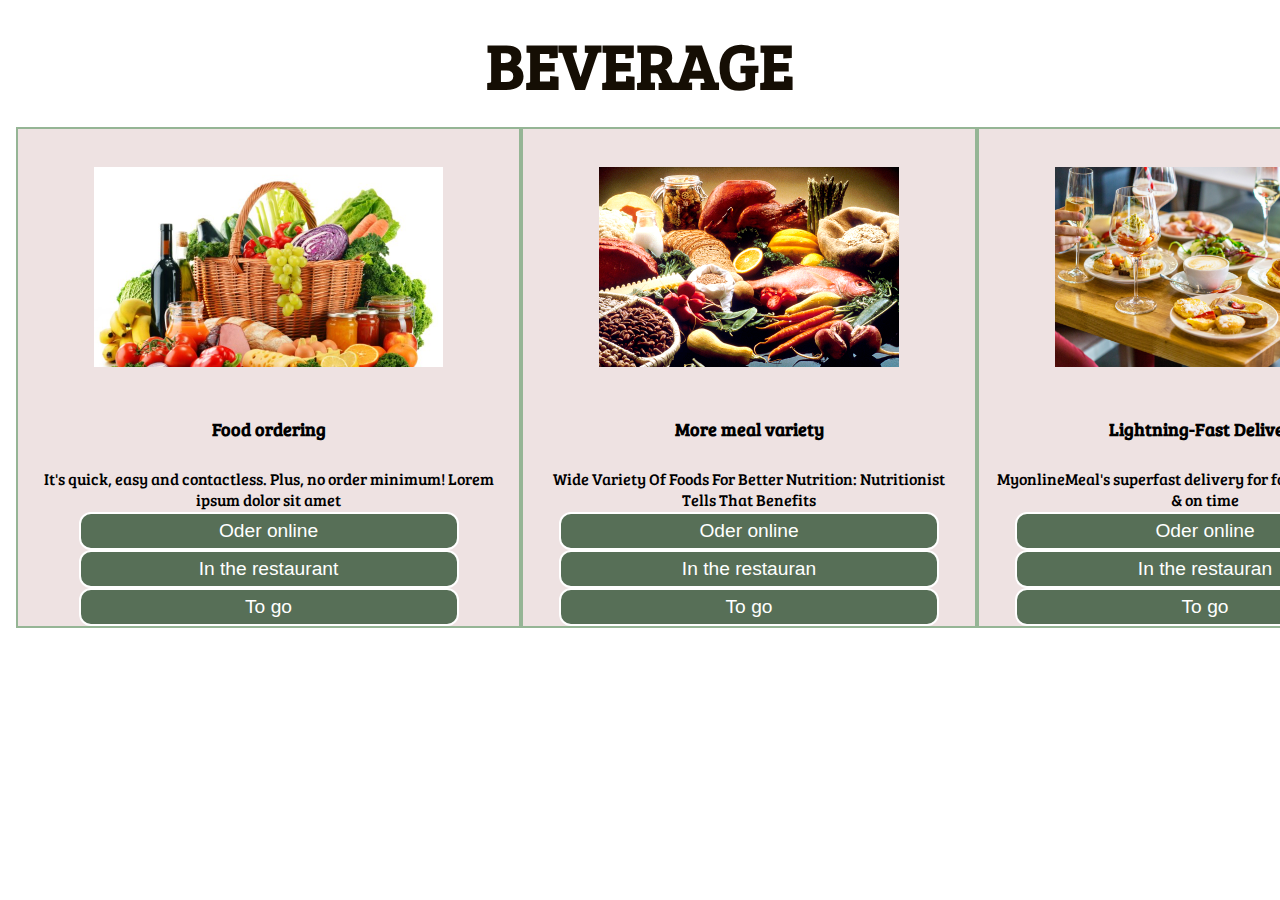
<file: Beverage.html>
<!DOCTYPE html>
<html lang="en">
<head>
    <meta charset="UTF-8">
    <meta http-equiv="X-UA-Compatible" content="IE=edge">
    <meta name="viewport" content="width=device-width, initial-scale=1.0">
    <title>My online meal</title>
    <link href="https://fonts.googleapis.com/css2?family=Baloo+Tamma+2&family=Bree+Serif&display=swap" rel="stylesheet">
    <link rel="stylesheet" href="css/style.css">
    <link rel="stylesheet" media="screen and (max-width:1000px)" href="css/phone.css">
</head>
<body>
    <section id="services-container">
        <h1 class="h-primary center">BEVERAGE</h1>
        <div id="services">
            <div class="box">
                <img src="img/bev1.jpg" alt="">
            <h2 class="h-secondary center">Food ordering</h2>
            <p class="center">It's quick, easy and contactless.
                Plus, no order minimum! Lorem ipsum dolor sit amet</p>
                <button class="btn">Oder online</button>
                <button class="btn">In the restaurant</button>
                <button class="btn">To go</button>
            </div>
            <div class="box">
                <img id="imgg" src="img/bev2.jpg" alt="">
            <h2 class="h-secondary center">More meal variety</h2>
           <p class="center"> Wide Variety Of Foods For Better Nutrition: Nutritionist Tells That Benefits</p>
           <button class="btn">Oder online</button>
           <button class="btn">In the restauran</button>
           <button class="btn">To go</button>
            </div>
            <div class="box">
                <img src="img/bev3.jpg" alt="">
            <h2 class="h-secondary center">Lightning-Fast Delivery</h2>
           <p class="center">MyonlineMeal's superfast delivery for food delivered fresh & on time</p>
           <button class="btn ">Oder online</button>
           <button class="btn">In the restauran</button>
           <button class="btn">To go</button>
            </div>
        </div>
    </section>
</body>
</html>
</file>
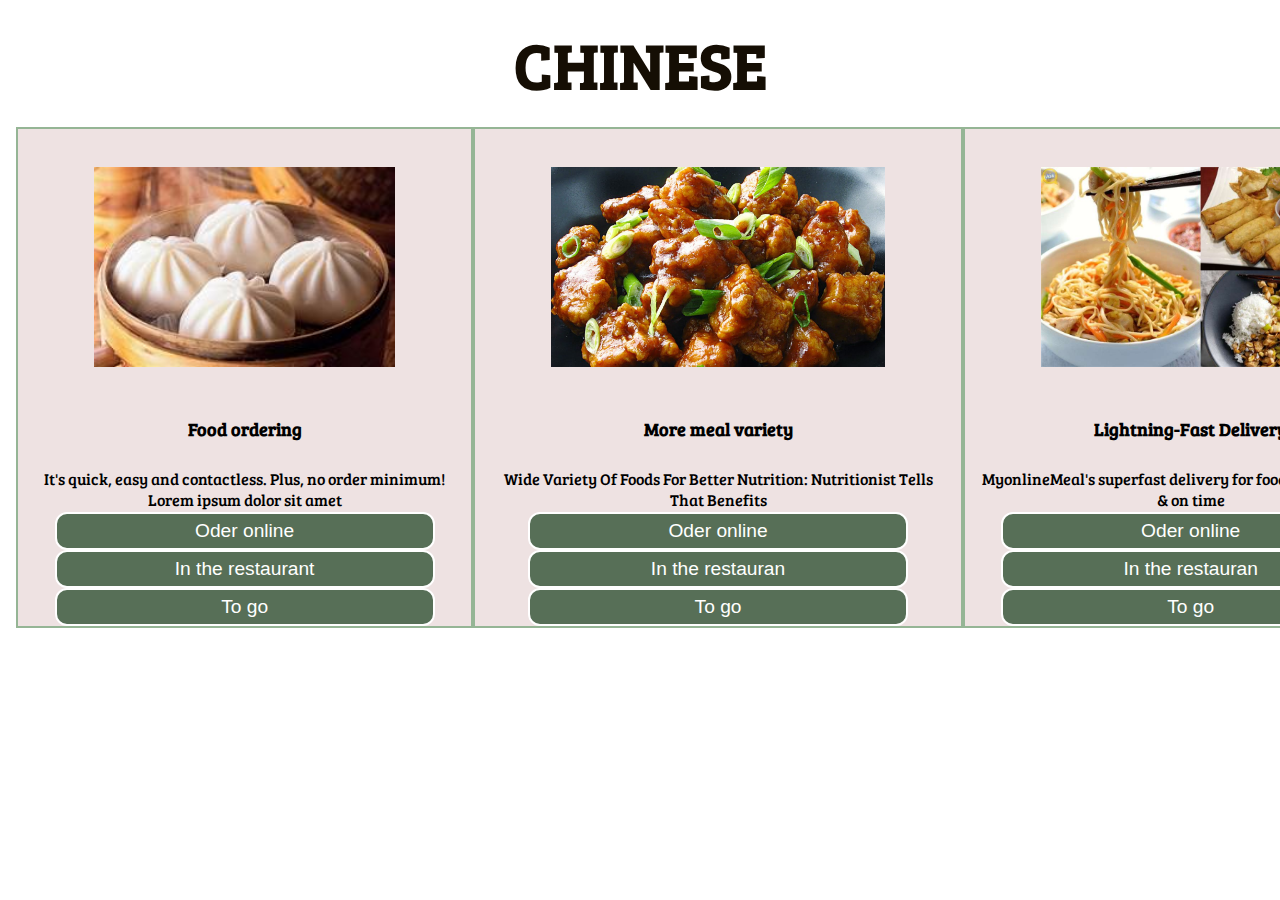
<file: Chinese.html>
<!DOCTYPE html>
<html lang="en">
<head>
    <meta charset="UTF-8">
    <meta http-equiv="X-UA-Compatible" content="IE=edge">
    <meta name="viewport" content="width=device-width, initial-scale=1.0">
    <title>My online meal</title>
    <link href="https://fonts.googleapis.com/css2?family=Baloo+Tamma+2&family=Bree+Serif&display=swap" rel="stylesheet">
    <link rel="stylesheet" href="css/style.css">
    <link rel="stylesheet" media="screen and (max-width:1000px)" href="css/phone.css">
</head>
<body>
    <section id="services-container">
        <h1 class="h-primary center">CHINESE</h1>
        <div id="services">
            <div class="box">
                <img src="img/ch1.jfif" alt="">
            <h2 class="h-secondary center">Food ordering</h2>
            <p class="center">It's quick, easy and contactless.
                Plus, no order minimum! Lorem ipsum dolor sit amet</p>
                <button class="btn">Oder online</button>
                <button class="btn">In the restaurant</button>
                <button class="btn">To go</button>
            </div>
            <div class="box">
                <img id="imgg" src="img/ch2.jpg" alt="">
            <h2 class="h-secondary center">More meal variety</h2>
           <p class="center"> Wide Variety Of Foods For Better Nutrition: Nutritionist Tells That Benefits</p>
           <button class="btn">Oder online</button>
           <button class="btn">In the restauran</button>
           <button class="btn">To go</button>
            </div>
            <div class="box">
                <img src="img/ch3.jpg" alt="">
            <h2 class="h-secondary center">Lightning-Fast Delivery</h2>
           <p class="center">MyonlineMeal's superfast delivery for food delivered fresh & on time</p>
           <button class="btn ">Oder online</button>
           <button class="btn">In the restauran</button>
           <button class="btn">To go</button>
            </div>
        </div>
    </section>
</body>
</html>
</file>
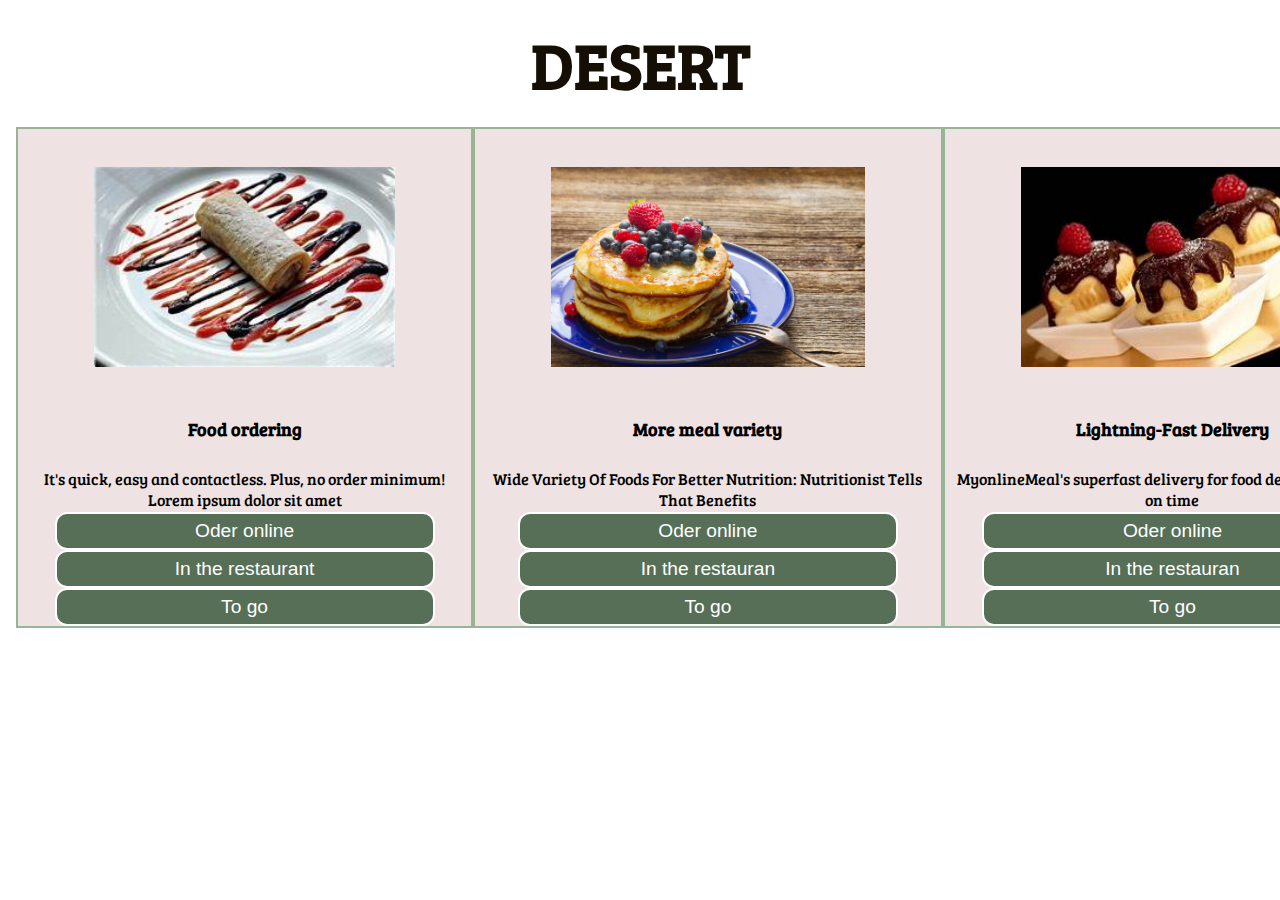
<file: Desert.html>
<!DOCTYPE html>
<html lang="en">
<head>
    <meta charset="UTF-8">
    <meta http-equiv="X-UA-Compatible" content="IE=edge">
    <meta name="viewport" content="width=device-width, initial-scale=1.0">
    <title>My online meal</title>
    <link href="https://fonts.googleapis.com/css2?family=Baloo+Tamma+2&family=Bree+Serif&display=swap" rel="stylesheet">
    <link rel="stylesheet" href="css/style.css">
    <link rel="stylesheet" media="screen and (max-width:1000px)" href="css/phone.css">
</head>
<body>
    <section id="services-container">
        <h1 class="h-primary center">DESERT</h1>
        <div id="services">
            <div class="box">
                <img src="img/de1.jfif" alt="">
            <h2 class="h-secondary center">Food ordering</h2>
            <p class="center">It's quick, easy and contactless.
                Plus, no order minimum! Lorem ipsum dolor sit amet</p>
                <button class="btn">Oder online</button>
                <button class="btn">In the restaurant</button>
                <button class="btn">To go</button>
            </div>
            <div class="box">
                <img id="imgg" src="img/de2.jpg" alt="">
            <h2 class="h-secondary center">More meal variety</h2>
           <p class="center"> Wide Variety Of Foods For Better Nutrition: Nutritionist Tells That Benefits</p>
           <button class="btn">Oder online</button>
           <button class="btn">In the restauran</button>
           <button class="btn">To go</button>
            </div>
            <div class="box">
                <img src="img/de3.jfif" alt="">
            <h2 class="h-secondary center">Lightning-Fast Delivery</h2>
           <p class="center">MyonlineMeal's superfast delivery for food delivered fresh & on time</p>
           <button class="btn ">Oder online</button>
           <button class="btn">In the restauran</button>
           <button class="btn">To go</button>
            </div>
        </div>
    </section>
</body>
</html>
</file>
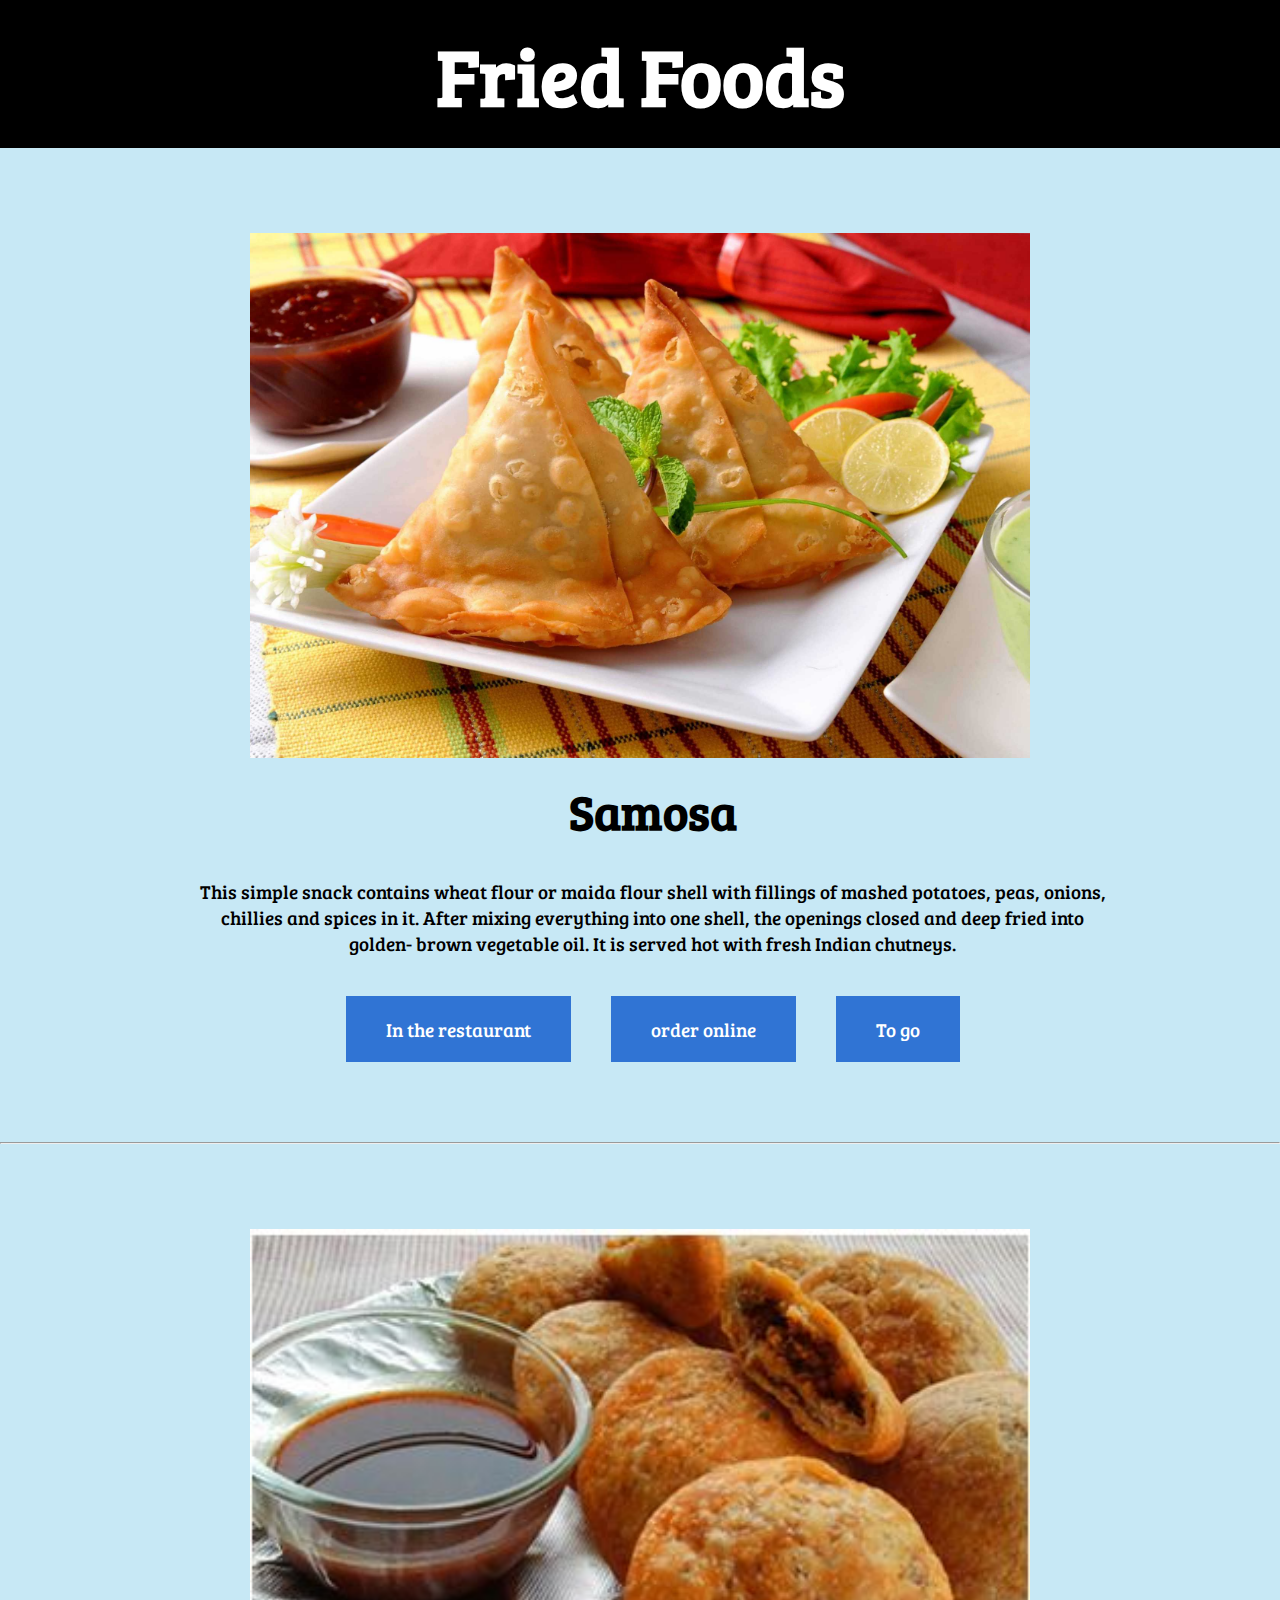
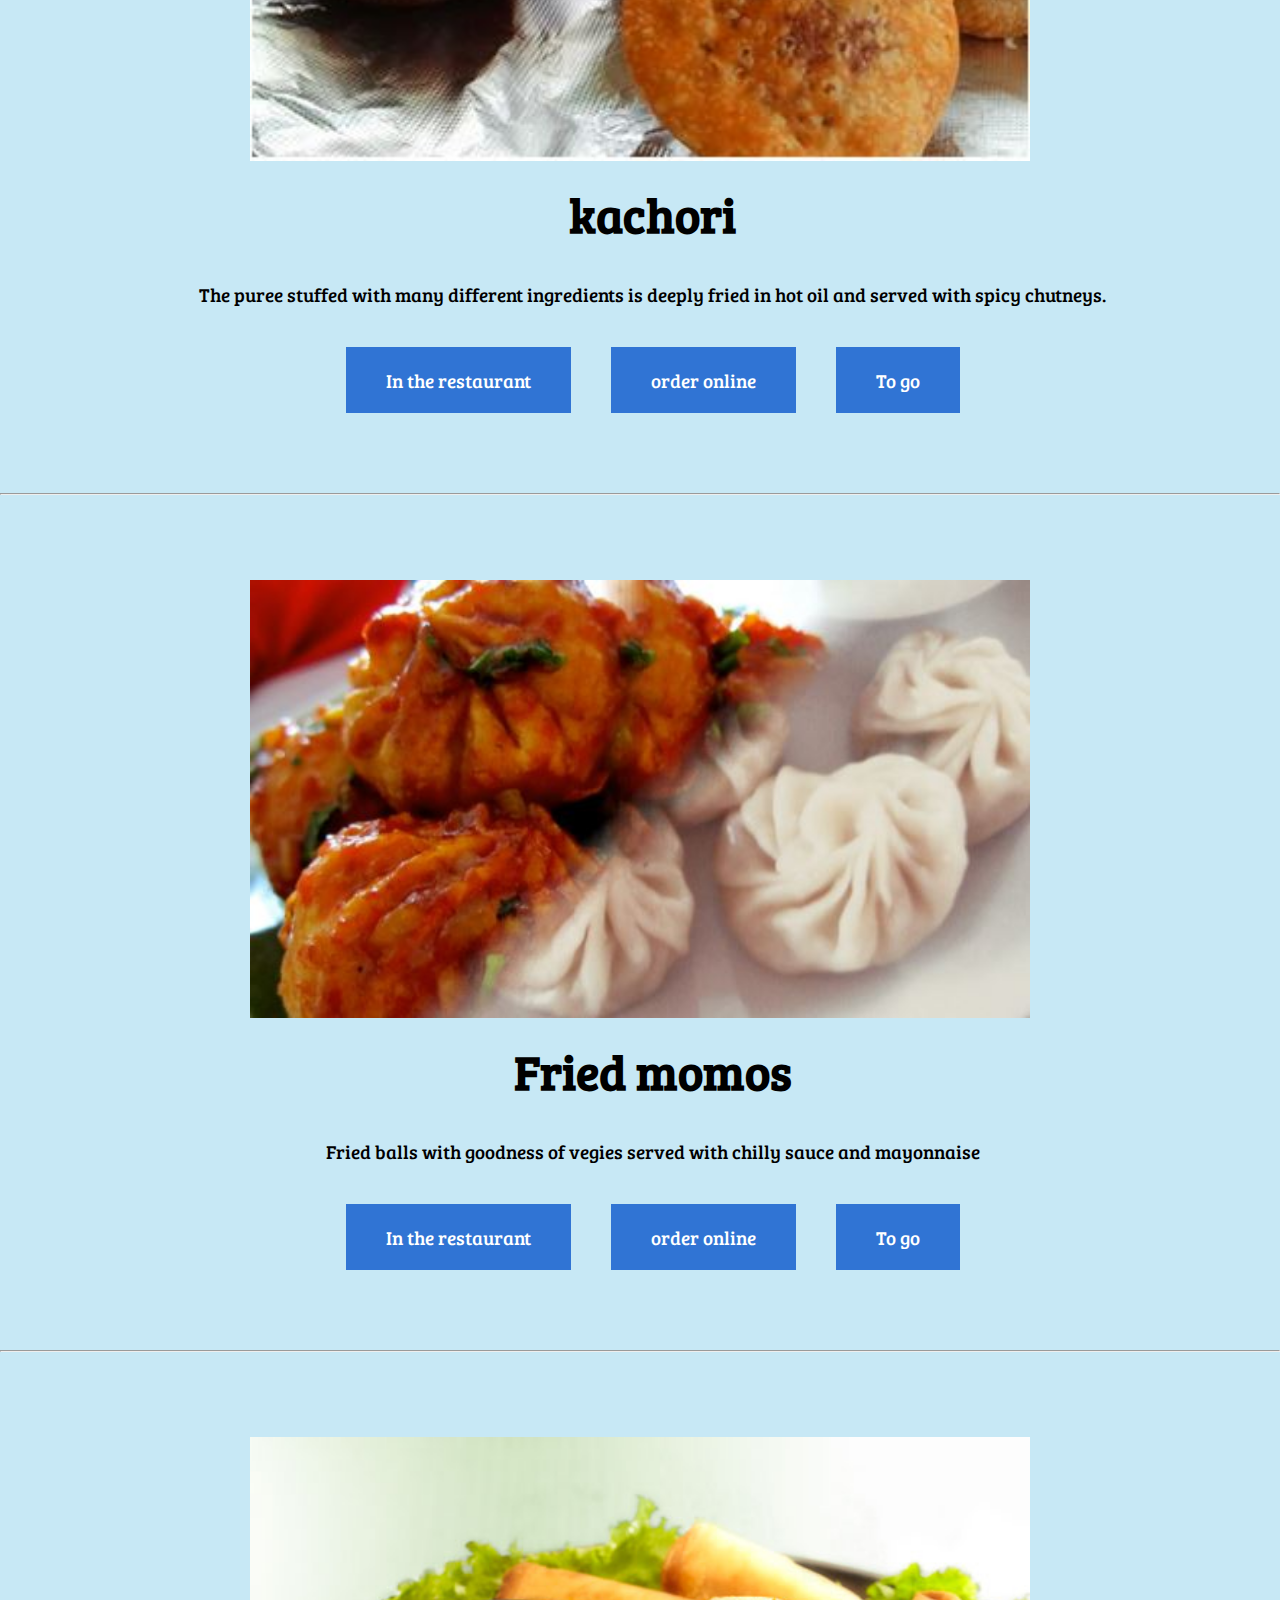
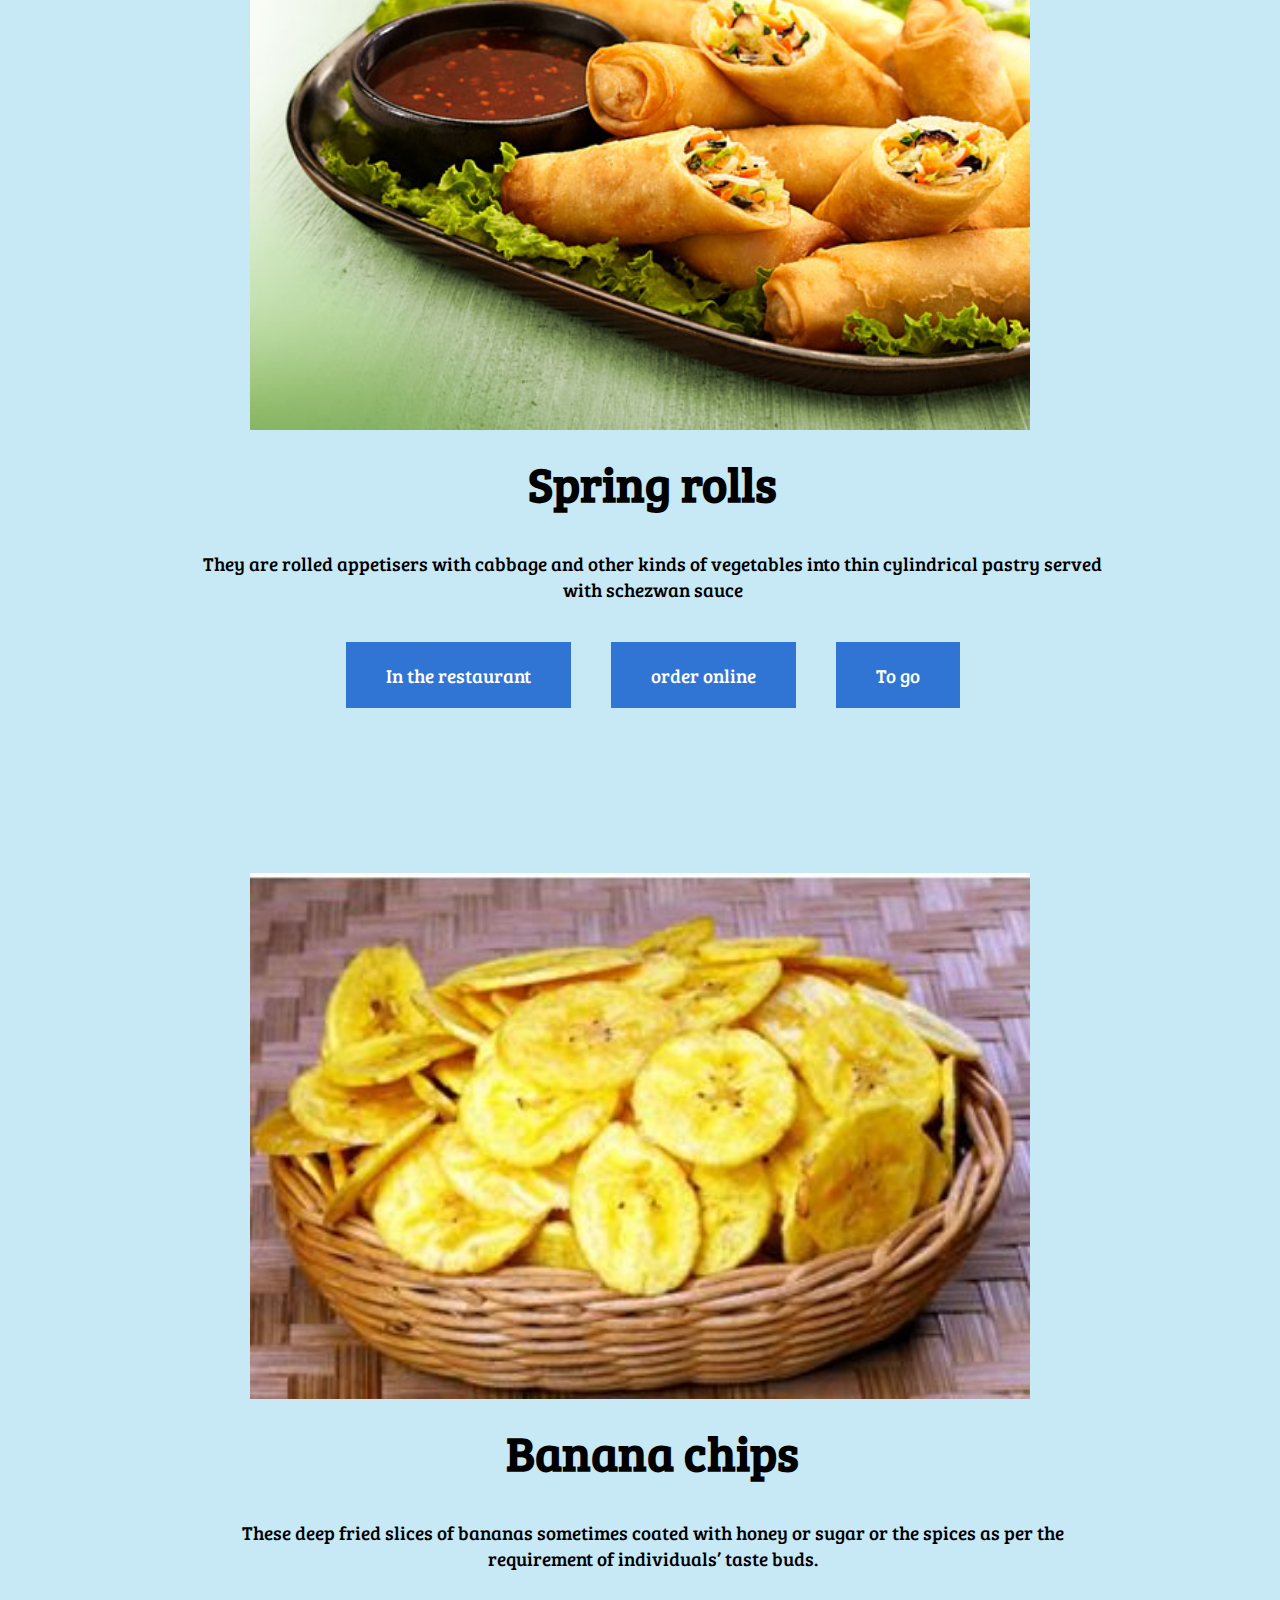
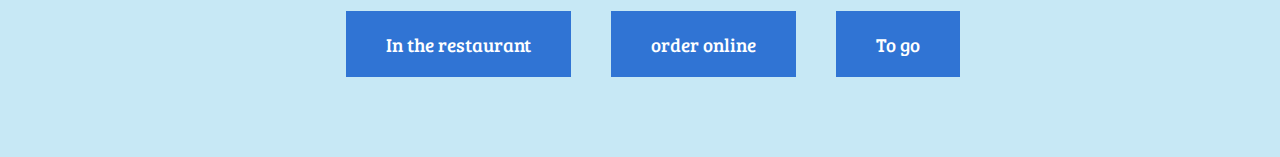
<file: fried-foods.html>
<!DOCTYPE html>
<html lang="en">

<head>
   <meta charset="UTF-8">
   <meta http-equiv="X-UA-Compatible" content="IE=edge">
   <meta name="viewport" content="width=device-width, initial-scale=1.0">
   <title>Fried foods</title>
   <link rel="stylesheet" href="common.css">
</head>

<body>
   <h1 class="menu">Fried Foods</h1>
   <section id="service">
      <img class="images" src="/images/samosa.jpg" alt="img">
      <div class="info">
         <h2 class="name">Samosa</h2>
         <p class="about">This simple snack contains wheat flour or maida flour shell with fillings of mashed potatoes,
            peas, onions, chillies and spices in it. After mixing everything into one shell, the openings closed and
            deep fried into golden- brown vegetable oil. It is served hot with fresh Indian chutneys.
         </p>
         <div style="display: flex; flex-wrap: wrap; justify-content: center;">
            <a href="#">
               <div class="btn">In the restaurant</div>
            </a>
            <a href="#">
               <div class="btn">order online</div>
            </a>
            <a href="#">
               <div class="btn">To go</div>
            </a>
         </div>
      </div>
      </div>
   </section>
   <hr>
   <section id="service">
      <img class="images" src="./images/kachori.jpg" alt="img">
      <div class="info">
         <h2 class="name">kachori</h2>
         <p class="about">The puree stuffed with many different ingredients is deeply fried in hot oil and served with
            spicy chutneys.
         </p>
         <div style="display: flex; flex-wrap: wrap; justify-content: center;">
            <a href="#">
               <div class="btn">In the restaurant</div>
            </a>
            <a href="#">
               <div class="btn">order online</div>
            </a>
            <a href="#">
               <div class="btn">To go</div>
            </a>
         </div>
      </div>
   </section>
   <hr>
   <section id="service">
      <img class="images" src="./images/Veg_Fried_Momos.jpg" alt="img">
      <div class="info">
         <h2 class="name">Fried momos</h2>
         <p class="about">Fried balls with goodness of vegies served with chilly sauce and mayonnaise
         </p>
         <div style="display: flex; flex-wrap: wrap; justify-content: center;">
            <a href="#">
               <div class="btn">In the restaurant</div>
            </a>
            <a href="#">
               <div class="btn">order online</div>
            </a>
            <a href="#">
               <div class="btn">To go</div>
            </a>
         </div>
      </div>
      </div>
   </section>
   <hr>
   <section id="service">
      <img class="images" src="./images/spring-rolls-1.jpg" alt="img">
      <div class="info">
         <h2 class="name">Spring rolls</h2>
         <p class="about">They are rolled appetisers with cabbage and other kinds of vegetables into thin cylindrical
            pastry served with schezwan sauce
         </p>
         <div style="display: flex; flex-wrap: wrap; justify-content: center;">
            <a href="#">
               <div class="btn">In the restaurant</div>
            </a>
            <a href="#">
               <div class="btn">order online</div>
            </a>
            <a href="#">
               <div class="btn">To go</div>
            </a>
         </div>
      </div>
      </div>
   </section>
   <section id="service">
      <img class="images" src="./images/banana-chips.jpg" alt="img">
      <div class="info">
         <h2 class="name">Banana chips</h2>
         <p class="about">These deep fried slices of bananas sometimes coated with honey or sugar or the spices as per
            the requirement of individuals’ taste buds.
         </p>
         <div style="display: flex; flex-wrap: wrap; justify-content: center;">
            <a href="#">
               <div class="btn">In the restaurant</div>
            </a>
            <a href="#">
               <div class="btn">order online</div>
            </a>
            <a href="#">
               <div class="btn">To go</div>
            </a>
         </div>
      </div>
      </div>
   </section>

</body>

</html>
</file>
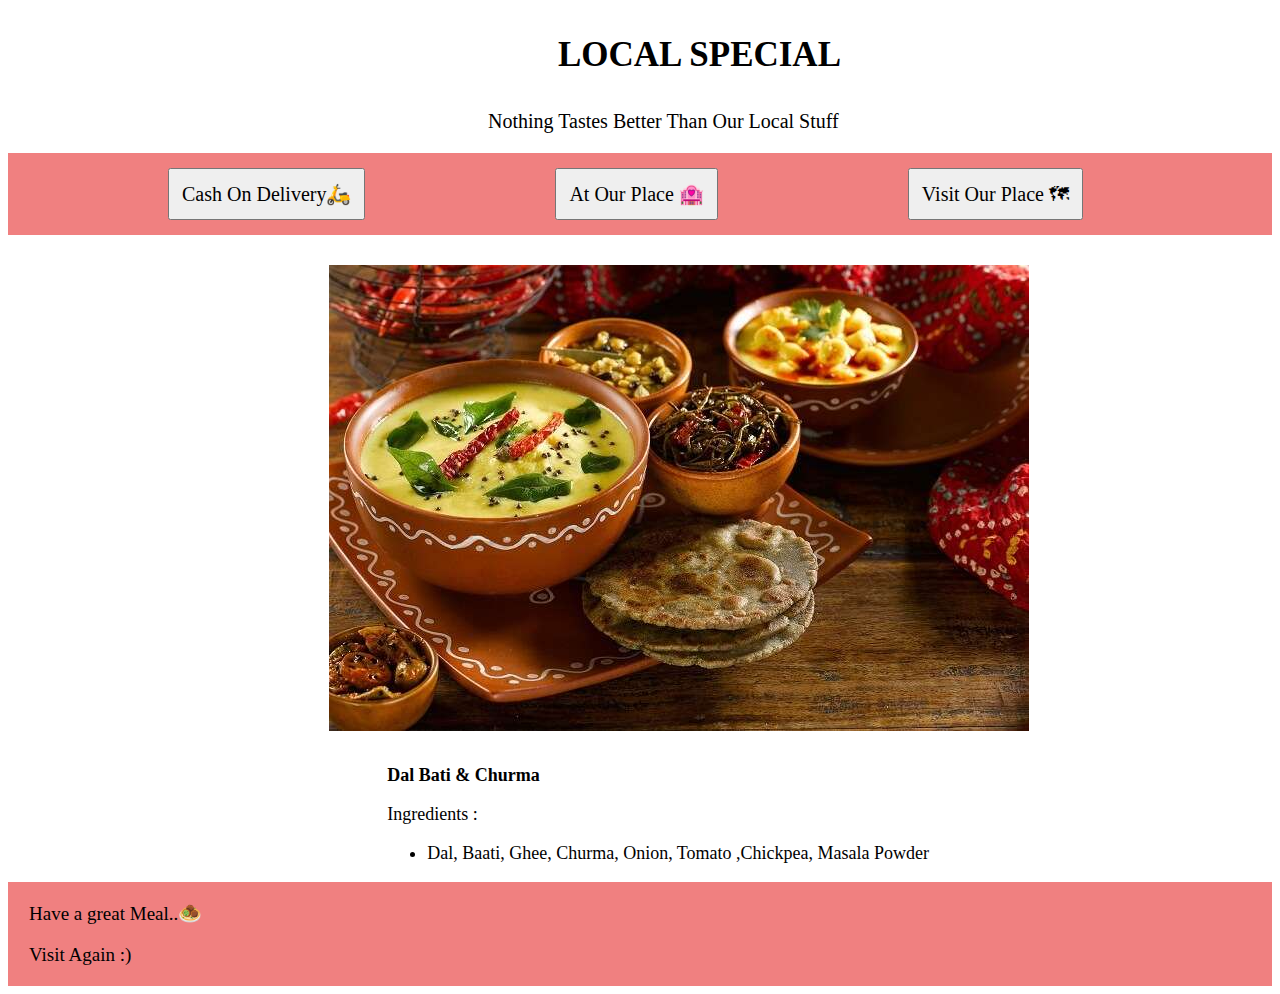
<file: LocalSpecial.html>
<!DOCTYPE html>
<html lang="en">
  <head>
    <meta charset="UTF-8" />
    <meta http-equiv="X-UA-Compatible" content="IE=edge" />
    <meta name="viewport" content="width=device-width, initial-scale=1.0" />
    <title>LocalSpecial</title>
    <link rel="stylesheet" href="LocalSpecial.css" />
  </head>
  <body>
    <header>
      <div id="heading">
        <p><strong>LOCAL SPECIAL</strong></p>
      </div>
      <div id="tagline">
        <p>Nothing Tastes Better Than Our Local Stuff</p>
      </div>
    </header>
    <div class="outer">
      <button id="inner-1">Cash On Delivery🛵</button>
      <button id="inner-1">At Our Place 🏩</button>
      <button id="inner-1">Visit Our Place 🗺</button>
      </p>
    </div>
    <div id="localfood">
        <img src="LocalFood.jpg">
    </div>
    
    <div id="receipe">
        <p ><strong>Dal Bati & Churma</strong></p>
        <p>Ingredients :</p>
        <ul>
            <li>Dal, Baati, Ghee, Churma, Onion, Tomato ,Chickpea, Masala Powder</li>
        </ul>
    </div>
    <div class="outer">
        <div id="footer" >
           <p> Have a great Meal..🧆</p>
           <p>Visit Again :)</p>
        </div>
    </div>
    
  </body>
</html>
</file>
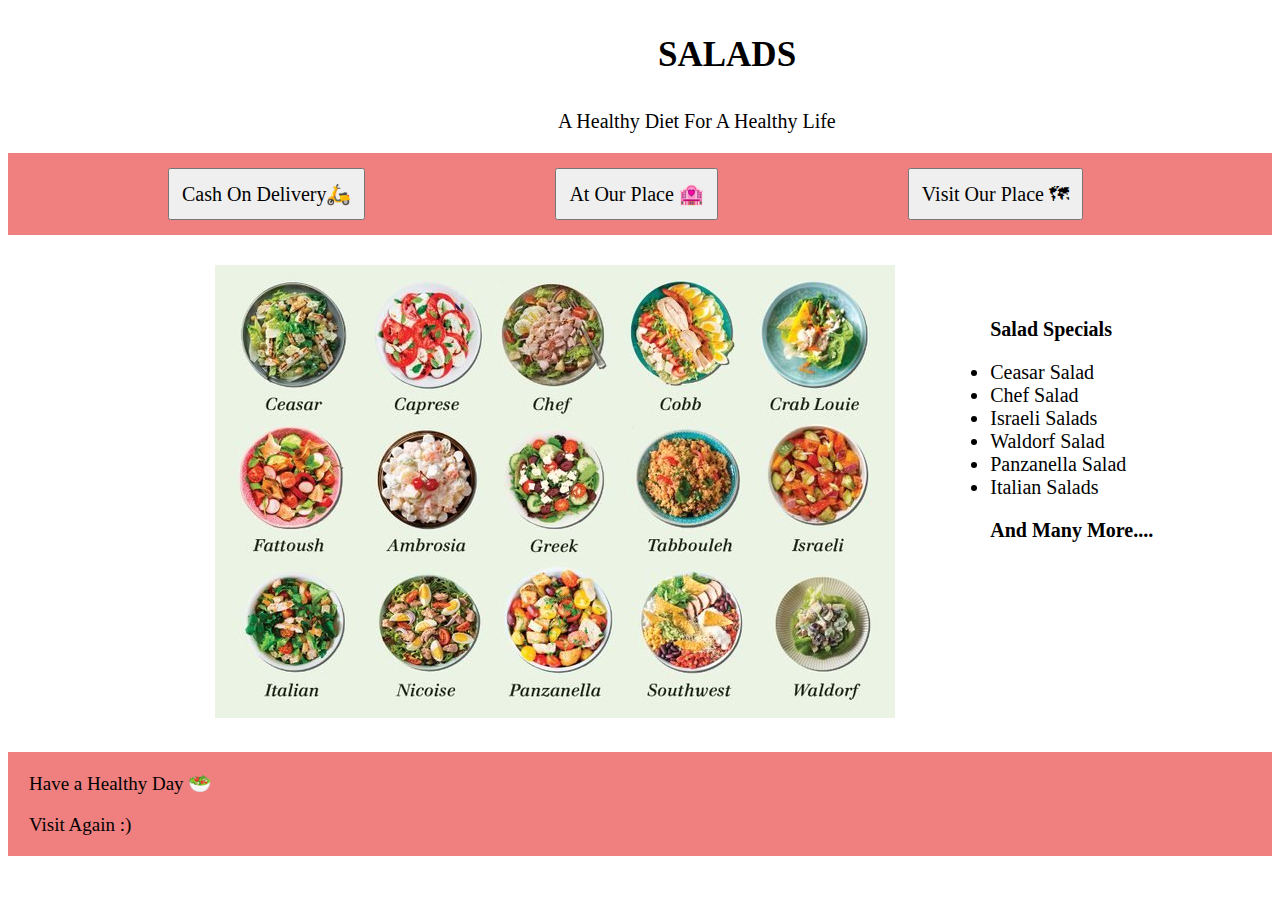
<file: Salads.html>
<!DOCTYPE html>
<html lang="en">
  <head>
    <meta charset="UTF-8" />
    <meta http-equiv="X-UA-Compatible" content="IE=edge" />
    <meta name="viewport" content="width=device-width, initial-scale=1.0" />
    <title>Salads</title>
    <link rel="stylesheet" href="LocalSpecial.css" />
    <link rel="stylesheet" href="Salads.css" />
  </head>
  <body>
    <header>
        <div id="saladheading">
          <p><strong>SALADS</strong></p>
        </div>
        <div id="saladtagline">
          <p>A Healthy Diet For A Healthy Life</p>
        </div>
      </header>
      <div class="outer">
        <button id="inner-1">Cash On Delivery🛵</button>
        <button id="inner-1">At Our Place 🏩</button>
        <button id="inner-1">Visit Our Place 🗺</button>
        </p>
      </div>
      <div class="saladouter">
      <div id="saladfood">
          <img src="Salads.jpg">
      </div>
      
      <div id="saladreceipe">
          
          <ul>
            <p><strong>Salad Specials</strong></p>
              <li>
                  Ceasar Salad
              
              </li>
              <li>
                Chef Salad
              
            </li>
            <li>
                Israeli Salads</br>
            </li>
            <li>
                Waldorf Salad</br>
            </li>
            <li>
                Panzanella Salad</br>
            </li>
            <li>
                Italian Salads</br>
            </li>
            <p><strong>And Many More....</strong></p>
          </ul>
      </div>
      </div>
      <div class="outer">
          <div id="footer" >
             <p> Have a Healthy Day 🥗</p>
             <p>Visit Again :)</p>
          </div>
      </div>
  </body>
</html>
</file>
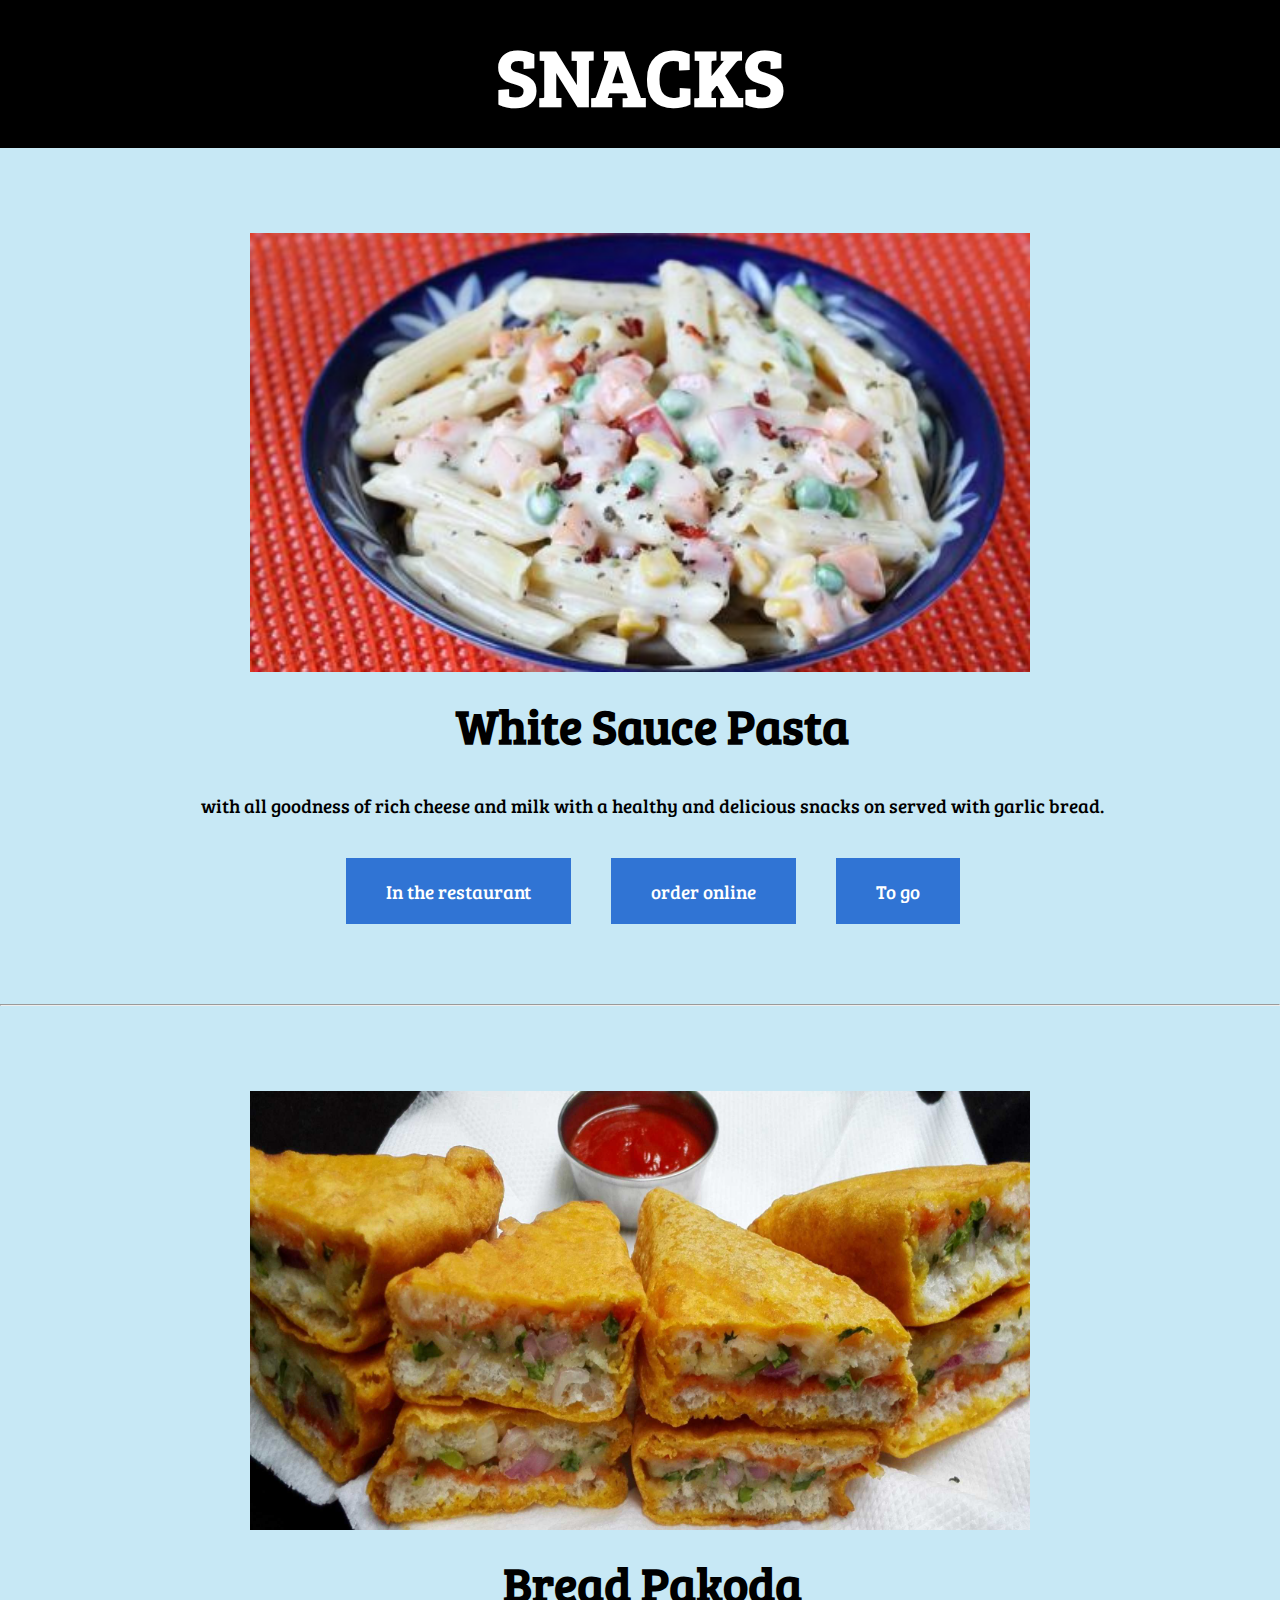
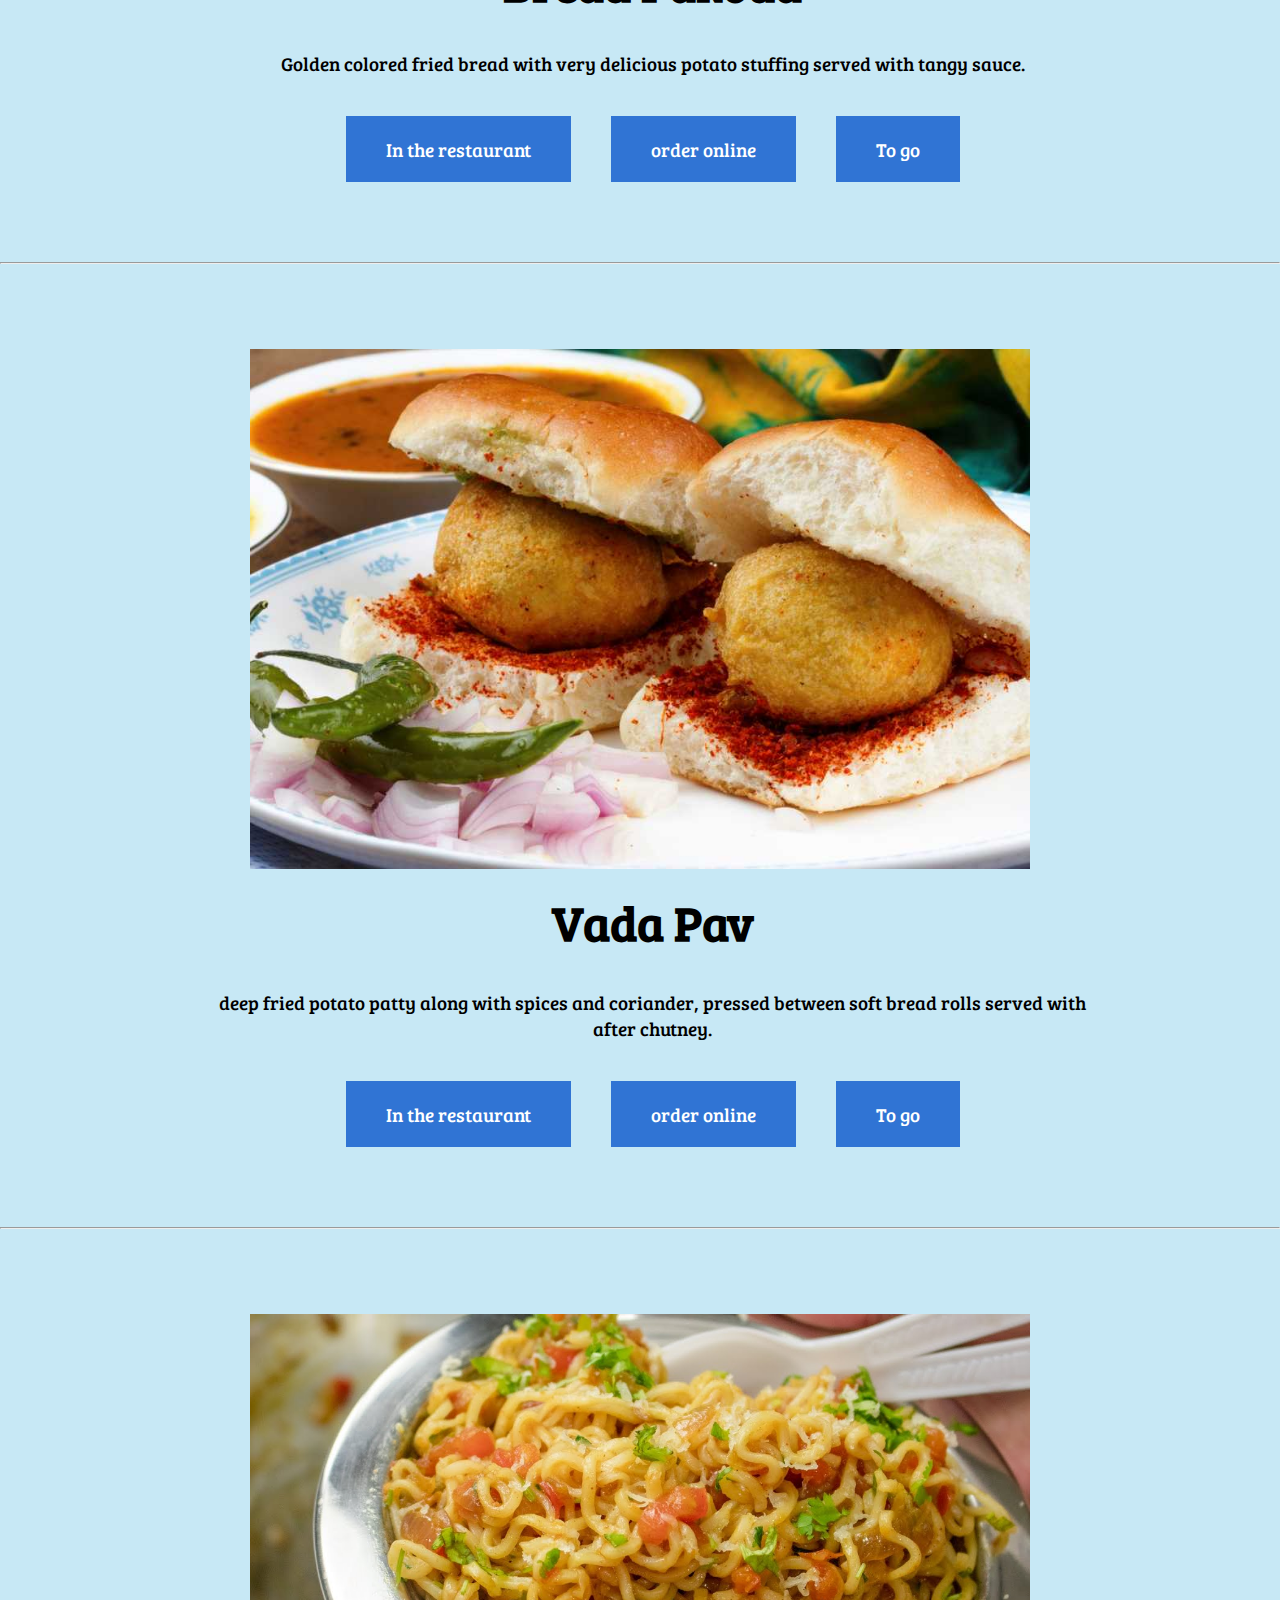
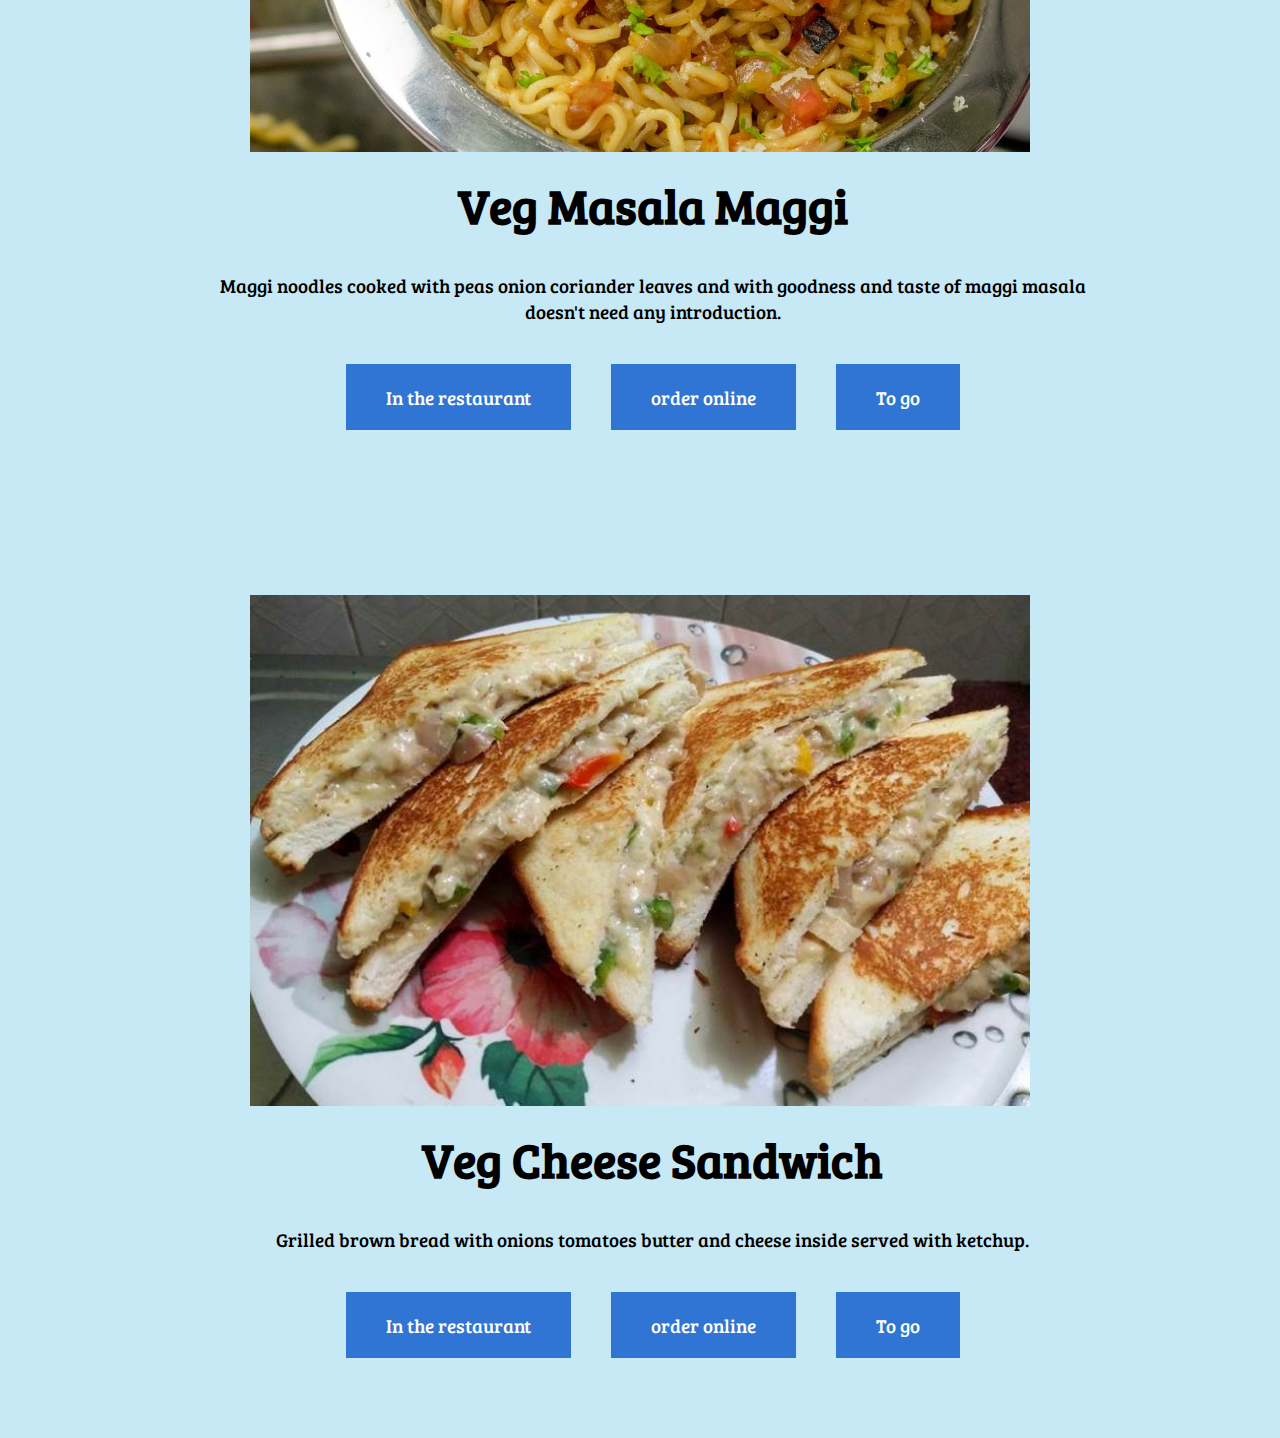
<file: snacks.html>
<!DOCTYPE html>
<html lang="en">
<head>
   <meta charset="UTF-8">
   <meta http-equiv="X-UA-Compatible" content="IE=edge">
   <meta name="viewport" content="width=device-width, initial-scale=1.0">
   <title>snacks</title>
   <link rel="stylesheet" href="common.css">
</head>

<body>
   <h1 class="menu">SNACKS</h1>
   <section id="service">
      <img class="images" src="/images/White-Cheese-Sauce-Pasta.jpg" alt="img">
      <div class="info">
         <h2 class="name">White Sauce Pasta</h2>
         <p class="about">with all goodness of rich cheese and milk with a healthy and delicious snacks on served with garlic bread.
         </p>
         <div style="display: flex; flex-wrap: wrap; justify-content: center;">
            <a href="#">
               <div class="btn">In the restaurant</div>
            </a>
            <a href="#">
               <div class="btn">order online</div>
            </a>
            <a href="#">
               <div class="btn">To go</div>
            </a>
         </div>
      </div>
      </div>
   </section>
   <hr>
   <section id="service">
      <img class="images" src="./images/bread-pakoda-1.jpg" alt="img">
      <div class="info">
         <h2 class="name">Bread Pakoda</h2>
         <p class="about">Golden colored fried bread with very delicious potato stuffing served with tangy sauce.
         </p>
         <div style="display: flex; flex-wrap: wrap; justify-content: center;">
            <a href="#">
               <div class="btn">In the restaurant</div>
            </a>
            <a href="#">
               <div class="btn">order online</div>
            </a>
            <a href="#">
               <div class="btn">To go</div>
            </a>
         </div>
      </div>
   </section>
   <hr>
   <section id="service">
      <img class="images" src="./images/vada-pav-3-960x640.jpg" alt="img">
      <div class="info">
         <h2 class="name">Vada Pav</h2>
         <p class="about">deep fried potato patty along with spices and coriander, pressed between soft bread rolls served with after chutney.


         </p>
         <div style="display: flex; flex-wrap: wrap; justify-content: center;">
            <a href="#">
               <div class="btn">In the restaurant</div>
            </a>
            <a href="#">
               <div class="btn">order online</div>
            </a>
            <a href="#">
               <div class="btn">To go</div>
            </a>
         </div>
      </div>
      </div>
   </section>
   <hr>
   <section id="service">
      <img class="images" src="./images/Veg-Masala-Maggi.jpg" alt="img">
      <div class="info">
         <h2 class="name">Veg Masala Maggi</h2>
         <p class="about">Maggi noodles cooked with peas onion coriander leaves and with goodness and taste of maggi masala doesn't need any introduction.
         </p>
         <div style="display: flex; flex-wrap: wrap; justify-content: center;">
            <a href="#">
               <div class="btn">In the restaurant</div>
            </a>
            <a href="#">
               <div class="btn">order online</div>
            </a>
            <a href="#">
               <div class="btn">To go</div>
            </a>
         </div>
      </div>
      </div>
   </section>
   <section id="service">
      <img class="images" src="./images/Veg-Cheese-Sandwich.jpg" alt="img">
      <div class="info">
         <h2 class="name">Veg Cheese Sandwich</h2>
         <p class="about">Grilled brown bread with onions tomatoes butter and cheese inside served with ketchup.
         </p>
         <div style="display: flex; flex-wrap: wrap; justify-content: center;">
            <a href="#">
               <div class="btn">In the restaurant</div>
            </a>
            <a href="#">
               <div class="btn">order online</div>
            </a>
            <a href="#">
               <div class="btn">To go</div>
            </a>
         </div>
      </div>
      </div>
   </section>
   
</body>

</html>
</file>
<file: css/style.css>
#services{
    margin: 8px;
    display: flex;
    /* flex-direction: column; */
}
#services .box{
    border: 2px solid #95b595;
    border-top-left-radius: none;
    border-top-right-radius: none;
    background-color: rgb(238, 226, 226);
}
#services .box img{
    height: 200px;
    margin: 38px 76px;
    display: block;
    transition: 1s;
    cursor: pointer;
}
#services .box img:hover{
    transform: scale(1.1);
}
#services p{
    margin: 2px 12px;
    font-family: 'Bree Serif', serif;
}
/* utility section */
.center{
    text-align: center;
}
.h-primary{
    font-family: 'Bree Serif', serif;
    font-size: 4rem;
    padding: 12px;
    color: #150e04;
   margin: 7px;
}
.h-secondary{
    font-family: 'Bree Serif', serif;
    font-size: 2.3rem;
    padding: 12px;
    font-size: 18px;
}
.btn{
    padding: 6px 20px;
    border: 2px solid white;
    /* background-color: rgb(55 174 55); */
    background-color: rgb(87 111 87);
    color: white;
    margin: 17px;
    border-radius: 12px;
    font-size: 1.2rem;
    cursor: pointer;
    display: block;
    width: 380px;
    margin: auto;
}
.btn:hover{
    color: black;
    background-color: rgb(161, 161, 154);
}
</file>
<file: css/phone.css>
/* service section */
#services{
    flex-direction: column;
    margin: 8px;
    /* margin: 13px; */
}
#services .box img{
    height: 202px;
    margin: auto;
    display: block;
    width: 316px;
}

/* Utility sectio  */
.btn{
   width: 319px;
   background-color: rgb(87 111 87);
   font-size: 1.4rem;
}
.h-priary{
    font-size: 3rem;
}
</file>
<file: common.css>
@import url('https://fonts.googleapis.com/css2?family=Bree+Serif&display=swap');
*{
   margin: 0;
   padding: 0;
   font-family: 'Bree Serif', serif;
}
.menu {
   font-size: 5rem;
   text-align: center;
   background-color: black;
   color: white;
   padding: 20px;
}
#head {
   background-color: #6999e2;
   padding: 15px 40px;
}
#service {
   padding: 65px 40px;
   display: flex;
   flex-direction: row;
   flex-wrap: wrap;
   align-items: center;
   justify-content: center;
   background: #c7e8f5;
}
.images {
   display: block;
   min-width: 320px;
   width: 65%;
   margin: 20px 0px;
}
.info {
   display: flex;
   flex-direction: column;
   justify-content: center;
   /* align-items: center; */
   margin-left: 25px;
   width: 80%;
   min-width: 320px;
}
.name{
   margin-bottom: 10px;
   text-align: center;
   font-size: 3rem;
}
.about{
   font-size: 1.2rem;
   margin: 25px;
   text-align: center;
   /* max-width: 50%; */
}
a {
   text-decoration: none;
}
.btn {
   display: inline-block;
   background-color: #3074d4;
   padding: 20px 40px;
   color: white;
   margin: 15px 20px;
   font-size: 1.2rem;
}
.btn:hover{
   background-color: #2365c2;
}
</file>
<file: LocalSpecial.css>
#heading {
  font-family: "Lucida Handwriting", "Brush Script MT", cursive;
  font-size: 35px;
  margin-left: 550px;
}
#tagline {
  font-size: 20px;
  margin-left: 480px;
  font-family: "Lucida Handwriting", "Brush Script MT", cursive;
}

.outer {
  width: 100%;

  display: flex;
  position: relative;
  -webkit-box-pack: start;
  justify-content: flex-start;
  background-color: transparent;
  overflow-x: auto;
  background-color: lightcoral;
  font-size: 20px;
  color: white;
  font-family: "Lucida Handwriting", "Brush Script MT", cursive;
}

#inner-1 {
  margin-top: 15px;
  margin-bottom: 15px;
  margin-right: 30px;
  margin-left: 160px;

  padding: 12px;
  font-family: "Lucida Handwriting", "Brush Script MT", cursive;
  font-size: 20px;
}
#localfood {
  margin: 30px;
  padding-left: 23%;
}
#receipe {
  font-family: "Lucida Handwriting", "Brush Script MT", cursive;
  font-size: 18px;
  margin-left: 30%;
}
#footer {
  font-size: 19px;
  margin-left: 20px;
  font-family: "Lucida Handwriting", "Brush Script MT", cursive;
  color: black;
  padding: 1px;
}
</file>
<file: Salads.css>
#saladheading {
  font-family: "Lucida Handwriting", "Brush Script MT", cursive;
  font-size: 35px;
  margin-left: 650px;
}
#saladtagline {
  font-size: 20px;
  margin-left: 550px;
  font-family: "Lucida Handwriting", "Brush Script MT", cursive;
}
.saladouter {
  max-width: 1450px;
  display: flex;
  position: relative;
  -webkit-box-pack: start;
  justify-content: flex-start;
  background-color: transparent;
  overflow-x: auto;
}
#saladreceipe {
  font-family: "Lucida Handwriting", "Brush Script MT", cursive;
  font-size: 20px;
  margin-left: 2%;
  margin-top: 5%;
}
#saladfood {
  margin: 30px;
  padding-left: 14%;
}
</file>
